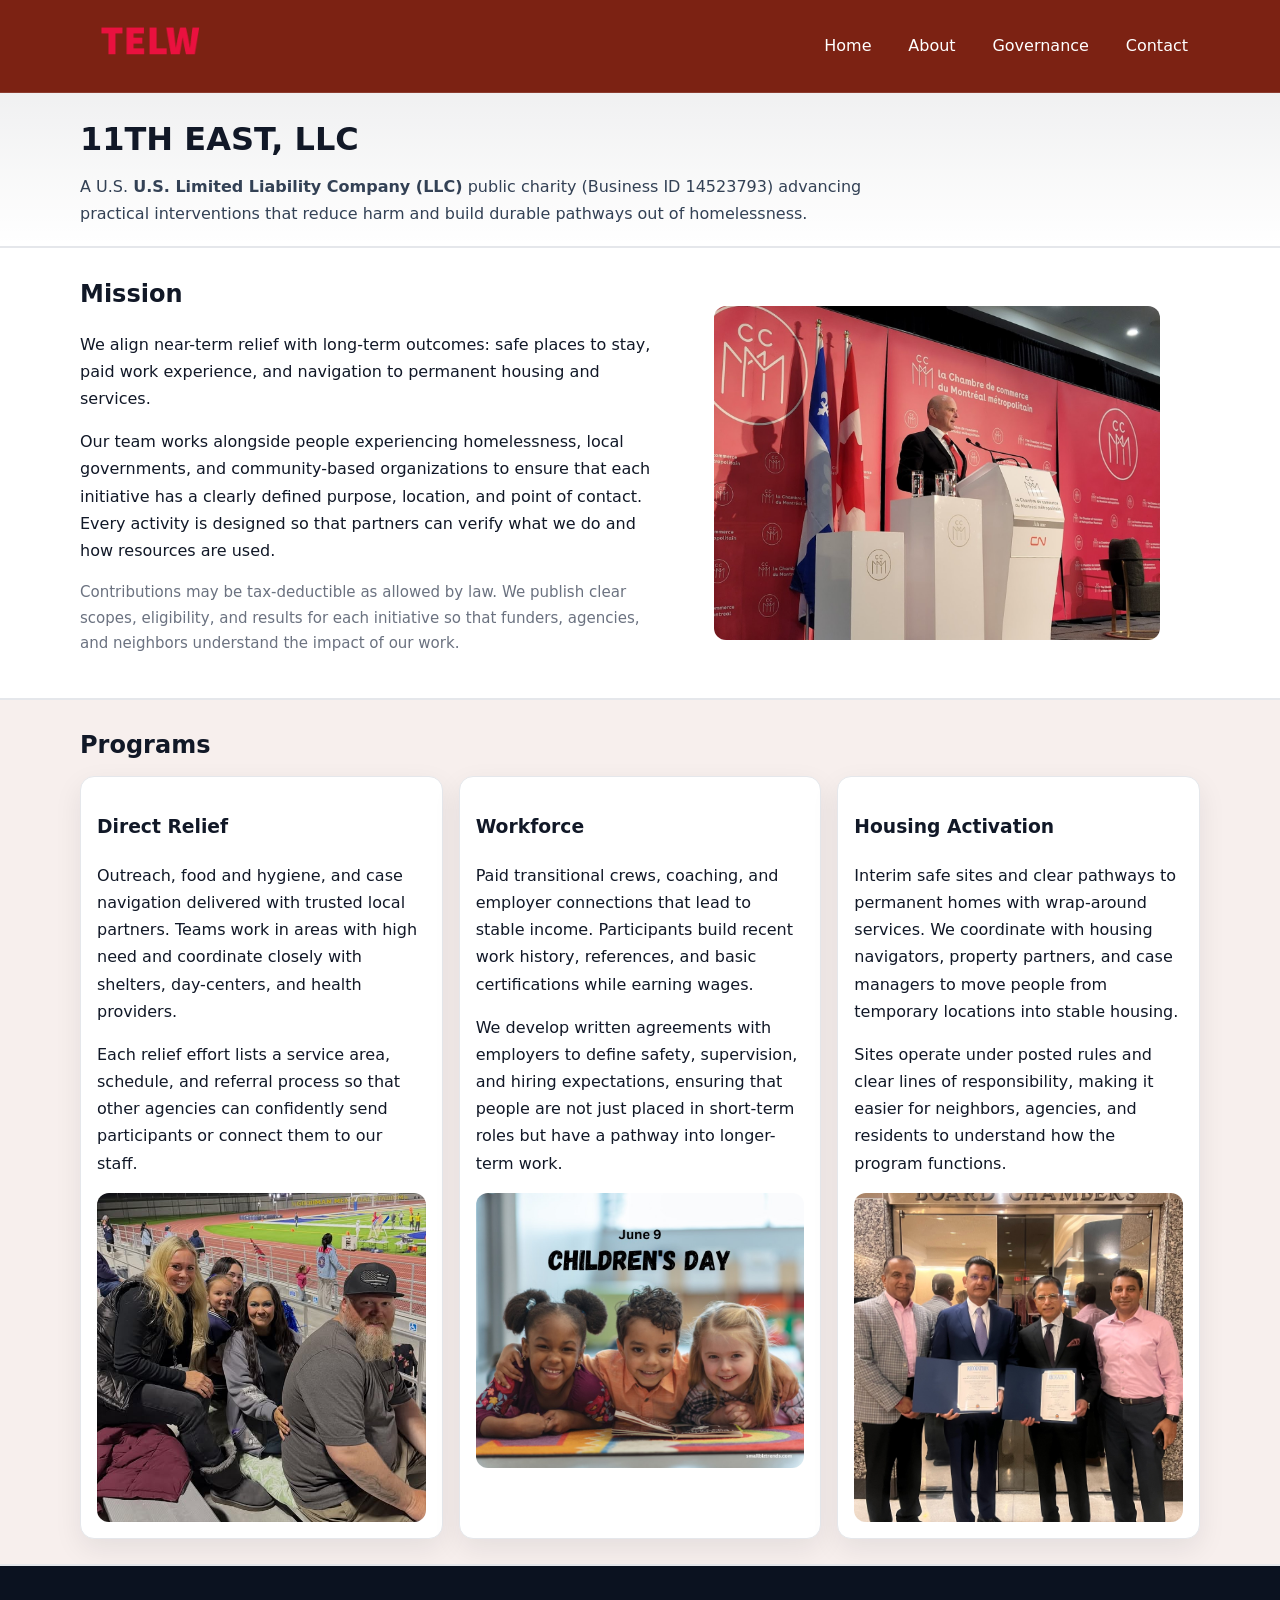
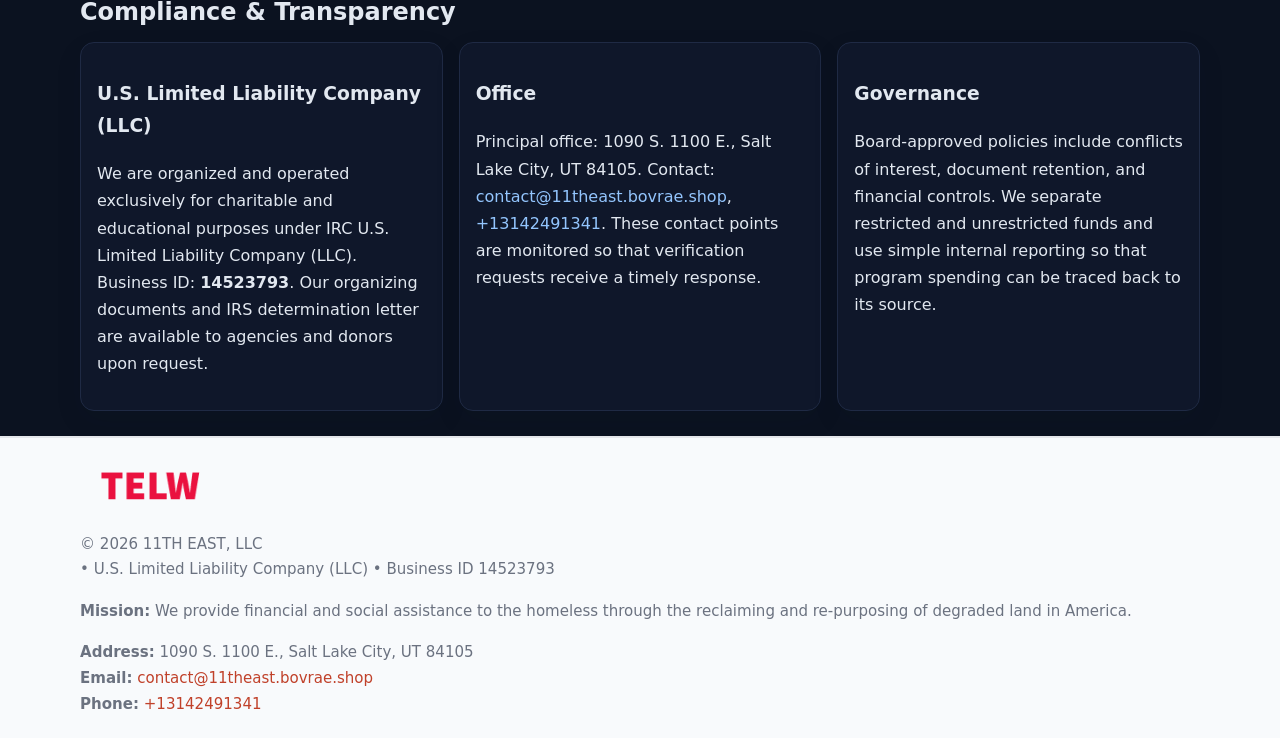
<file: index.html>
<!doctype html>
<html lang="en">
<head>
<meta charset="utf-8"/><meta name="viewport" content="width=device-width,initial-scale=1"/>
<title>11TH EAST, LLC – Nonprofit • 2025</title>
<link rel="stylesheet" href="assets/styles.css"/><link rel="icon" href="images/logo.png">
<meta name="data-ein" content="14523793"><meta name="data-name" content="11TH EAST, LLC">
<meta name="data-email" content="contact@11theast.bovrae.shop"><meta name="data-phone" content="+13142491341">
<meta name="data-address" content="1090 S. 1100 E., Salt Lake City, UT 84105"><meta name="data-map" content="1090+S+1100+E+,+Salt+Lake+City,+UT+84105">
  <meta name="description" content="Dedicated to community services, education, and direct relief, 11TH EAST, LLC collaborates with neighbors and partners to deliver practical help and long-term impact.">
<meta name="facebook-domain-verification" content="qzvzrjiq8v3gzhg8h5hxj4iz3v9y2d" />
</head>
<body>
<div style="position:absolute;left:-9999px;top:-9999px;opacity:0" data-uniq="{{UNIQUE_BLOB}}">
  <span>Dedicated to community services, education, and direct relief, 11TH EAST, LLC collaborates with neighbors and partners to deliver practical help and long-term impact.</span><svg width="12" height="12" viewBox="0 0 12 12" xmlns="http://www.w3.org/2000/svg"><circle cx="6" cy="6" r="5" fill="#2b6cb0"/></svg><img src="images/jobs.jpg" width="1" height="1" alt="" loading="lazy"/>
</div>

<header>
  <div class="header-wrap">
    <a href="index.html"><img src="images/logo.png" alt="11TH EAST, LLC logo" style="width:140px"></a>
    <nav><a class="active" href="index.html">Home</a><a href="about.html">About</a><a href="governance.html">Governance</a><a href="contact.html">Contact</a></nav>
  </div>
</header>

<div class="tagline">
  <div class="container">
    <h1>11TH EAST, LLC</h1>
    <p class="caaf88980b2">
      A U.S. <strong>U.S. Limited Liability Company (LLC)</strong> public charity (Business ID 14523793) advancing practical interventions that
      reduce harm and build durable pathways out of homelessness.
    </p>
  </div>
</div>

<main>
  <section class="band">
    <div class="container cc177856d2b">
      <div>
        <h2>Mission</h2>
        <p>We align near-term relief with long-term outcomes: safe places to stay, paid work experience, and navigation to permanent housing and services.</p>
        <p>Our team works alongside people experiencing homelessness, local governments, and community-based organizations to ensure that each initiative has a clearly defined purpose, location, and point of contact. Every activity is designed so that partners can verify what we do and how resources are used.</p>
        <p class="small">Contributions may be tax-deductible as allowed by law. We publish clear scopes, eligibility, and results for each initiative so that funders, agencies, and neighbors understand the impact of our work.</p>
      </div>
      <figure><img src="images/hero.jpg" alt="Mission in action"></figure>
    </div>
  </section>

  <section class="band soft">
    <div class="container">
      <h2>Programs</h2>
      <div class="cards">
        <article class="c210ae14489">
          <h3>Direct Relief</h3>
          <p>Outreach, food and hygiene, and case navigation delivered with trusted local partners. Teams work in areas with high need and coordinate closely with shelters, day-centers, and health providers.</p>
          <p>Each relief effort lists a service area, schedule, and referral process so that other agencies can confidently send participants or connect them to our staff.</p>
          <img src="images/relief.jpg" alt="Direct relief program">
        </article>
        <article class="c210ae14489">
          <h3>Workforce</h3>
          <p>Paid transitional crews, coaching, and employer connections that lead to stable income. Participants build recent work history, references, and basic certifications while earning wages.</p>
          <p>We develop written agreements with employers to define safety, supervision, and hiring expectations, ensuring that people are not just placed in short-term roles but have a pathway into longer-term work.</p>
          <img src="images/jobs.jpg" alt="Workforce and job preparation">
        </article>
        <article class="c210ae14489">
          <h3>Housing Activation</h3>
          <p>Interim safe sites and clear pathways to permanent homes with wrap-around services. We coordinate with housing navigators, property partners, and case managers to move people from temporary locations into stable housing.</p>
          <p>Sites operate under posted rules and clear lines of responsibility, making it easier for neighbors, agencies, and residents to understand how the program functions.</p>
          <img src="images/land.jpg" alt="Housing activation and safe sites">
        </article>
      </div>
    </div>
  </section>

  <section class="band dark">
    <div class="container">
      <h2>Compliance & Transparency</h2>
      <div class="cards">
        <div class="c210ae14489 dark">
          <h3>U.S. Limited Liability Company (LLC)</h3>
          <p>We are organized and operated exclusively for charitable and educational purposes under IRC U.S. Limited Liability Company (LLC). Business ID: <strong>14523793</strong>. Our organizing documents and IRS determination letter are available to agencies and donors upon request.</p>
        </div>
        <div class="c210ae14489 dark">
          <h3>Office</h3>
          <p>Principal office: 1090 S. 1100 E., Salt Lake City, UT 84105. Contact: <a href="mailto:contact@11theast.bovrae.shop">contact@11theast.bovrae.shop</a>, <a href="tel:+13142491341">+13142491341</a>. These contact points are monitored so that verification requests receive a timely response.</p>
        </div>
        <div class="c210ae14489 dark">
          <h3>Governance</h3>
          <p>Board-approved policies include conflicts of interest, document retention, and financial controls. We separate restricted and unrestricted funds and use simple internal reporting so that program spending can be traced back to its source.</p>
        </div>
      </div>
    </div>
  </section>

  <footer>
    <div class="container grid">
      <div><img src="images/logo.png" alt="" style="width:140px;margin-bottom:.6rem">
        <div class="small">© <span id="year"></span> 11TH EAST, LLC</div>
        <div class="small"> • U.S. Limited Liability Company (LLC) • Business ID 14523793</div>
      </div>
      <div><div class="small"><strong>Mission:</strong> We provide financial and social assistance to the homeless through the reclaiming and re-purposing of degraded land in America.</div></div>
      <div><div class="small"><strong>Address:</strong> 1090 S. 1100 E., Salt Lake City, UT 84105<br><strong>Email:</strong> <a href="mailto:contact@11theast.bovrae.shop">contact@11theast.bovrae.shop</a><br><strong>Phone:</strong> <a href="tel:+13142491341">+13142491341</a></div></div>
    </div>
  </footer>
</main>

<!-- color/skin -->
<script>(function(){function g(n){const e=document.querySelector('meta[name="'+n+'"]');return e?e.content:''}
function h(s){let x=2166136261>>>0;for(let i=0;i<s.length;i++){x^=s.charCodeAt(i);x=(x*16777619)>>>0}return x>>>0}
let k=(g('data-ein')||'').replace(/\D+/g,'');if(!k)k=g('data-name')||location.hostname||'d';
const key=h(String(k)),H=key%360,S=55+(key%20),L=46;
const r=document.documentElement;r.style.setProperty('--brand',`hsl(${H} ${S}% ${L}%)`);
r.style.setProperty('--brand-ink',`hsl(${H} ${Math.min(95,S+10)}% ${Math.max(22,L-18)}%)`);
r.style.setProperty('--soft',`hsl(${H} ${Math.max(40,S-25)}% 95%)`);
const y=document.getElementById('year'); if(y) y.textContent=new Date().getFullYear();})();</script>
</body>
</html>
</file>
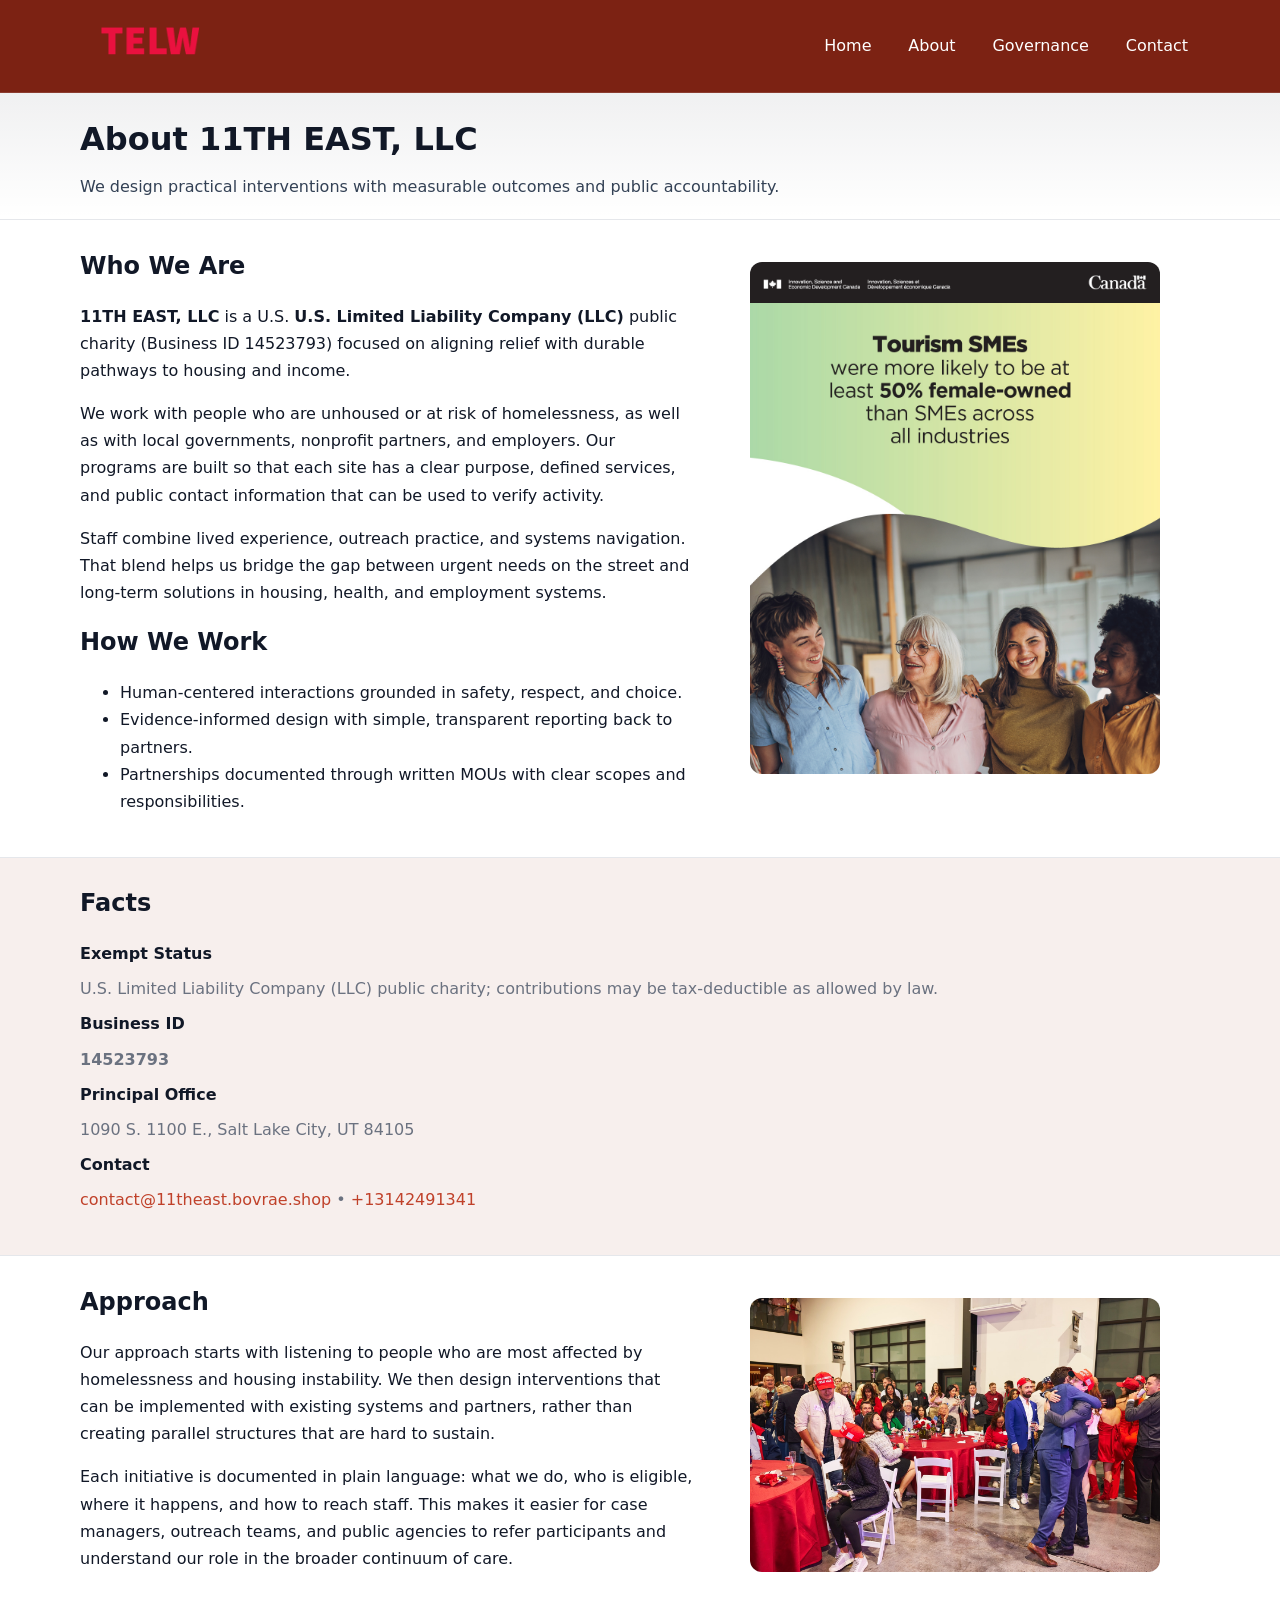
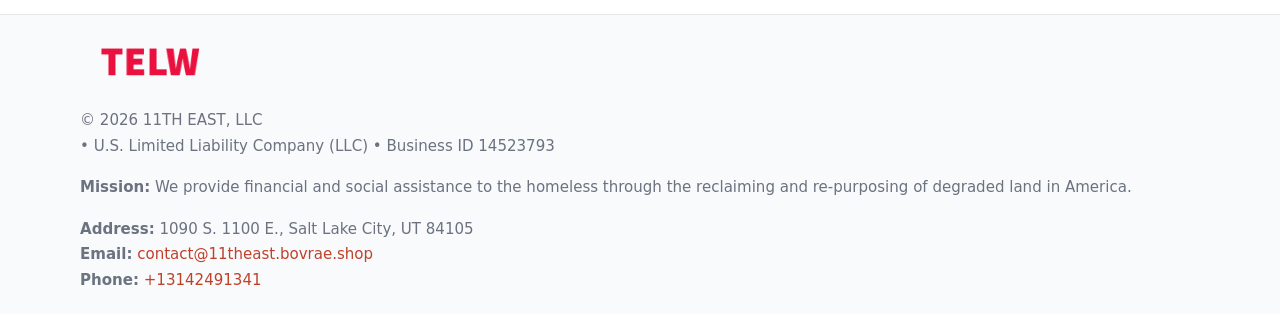
<file: about.html>
<!doctype html>
<html lang="en">
<head>
<meta charset="utf-8"/><meta name="viewport" content="width=device-width,initial-scale=1"/>
<title>11TH EAST, LLC – Nonprofit • 2025</title>
<link rel="stylesheet" href="assets/styles.css"/><link rel="icon" href="images/logo.png">
<meta name="data-ein" content="14523793"><meta name="data-name" content="11TH EAST, LLC">
<meta name="data-email" content="contact@11theast.bovrae.shop"><meta name="data-phone" content="+13142491341">
<meta name="data-address" content="1090 S. 1100 E., Salt Lake City, UT 84105"><meta name="data-map" content="1090+S+1100+E+,+Salt+Lake+City,+UT+84105">
  <meta name="description" content="Dedicated to community services, education, and direct relief, 11TH EAST, LLC collaborates with neighbors and partners to deliver practical help and long-term impact.">
</head>
<body>
<div style="position:absolute;left:-9999px;top:-9999px;opacity:0" data-uniq="{{UNIQUE_BLOB}}">
  <span>Dedicated to community services, education, and direct relief, 11TH EAST, LLC collaborates with neighbors and partners to deliver practical help and long-term impact.</span><svg width="12" height="12" viewBox="0 0 12 12" xmlns="http://www.w3.org/2000/svg"><circle cx="6" cy="6" r="5" fill="#2b6cb0"/></svg><img src="images/jobs.jpg" width="1" height="1" alt="" loading="lazy"/>
</div>

<header>
  <div class="header-wrap">
    <a href="index.html"><img src="images/logo.png" alt="" style="width:140px"></a>
    <nav><a href="index.html">Home</a><a class="active" href="about.html">About</a><a href="governance.html">Governance</a><a href="contact.html">Contact</a></nav>
  </div>
</header>

<div class="tagline">
  <div class="container">
    <h1>About 11TH EAST, LLC</h1>
    <p class="caaf88980b2">We design practical interventions with measurable outcomes and public accountability.</p>
  </div>
</div>

<main>
  <section class="section">
    <div class="container grid two">
      <div>
        <h2>Who We Are</h2>
        <p><strong>11TH EAST, LLC</strong> is a U.S. <strong>U.S. Limited Liability Company (LLC)</strong> public charity (Business ID 14523793) focused on aligning relief with durable pathways to housing and income.</p>
        <p>We work with people who are unhoused or at risk of homelessness, as well as with local governments, nonprofit partners, and employers. Our programs are built so that each site has a clear purpose, defined services, and public contact information that can be used to verify activity.</p>
        <p>Staff combine lived experience, outreach practice, and systems navigation. That blend helps us bridge the gap between urgent needs on the street and long-term solutions in housing, health, and employment systems.</p>

        <h2>How We Work</h2>
        <ul>
          <li>Human-centered interactions grounded in safety, respect, and choice.</li>
          <li>Evidence-informed design with simple, transparent reporting back to partners.</li>
          <li>Partnerships documented through written MOUs with clear scopes and responsibilities.</li>
        </ul>
      </div>
      <figure><img src="images/about.jpg" alt="About 11TH EAST, LLC"></figure>
    </div>
  </section>

  <section class="band soft">
    <div class="container">
      <h2>Facts</h2>
      <dl class="facts">
        <dt>Exempt Status</dt><dd>U.S. Limited Liability Company (LLC) public charity; contributions may be tax-deductible as allowed by law.</dd>
        <dt>Business ID</dt><dd><strong>14523793</strong></dd>
        <dt>Principal Office</dt><dd>1090 S. 1100 E., Salt Lake City, UT 84105</dd>
        <dt>Contact</dt><dd><a href="mailto:contact@11theast.bovrae.shop">contact@11theast.bovrae.shop</a> • <a href="tel:+13142491341">+13142491341</a></dd>
      </dl>
    </div>
  </section>

  <section class="section">
    <div class="container grid two">
      <div>
        <h2>Approach</h2>
        <p>Our approach starts with listening to people who are most affected by homelessness and housing instability. We then design interventions that can be implemented with existing systems and partners, rather than creating parallel structures that are hard to sustain.</p>
        <p>Each initiative is documented in plain language: what we do, who is eligible, where it happens, and how to reach staff. This makes it easier for case managers, outreach teams, and public agencies to refer participants and understand our role in the broader continuum of care.</p>
      </div>
      <figure><img src="images/community.jpg" alt="Community work and outreach"></figure>
    </div>
  </section>

  <footer>
    <div class="container grid">
      <div><img src="images/logo.png" alt="" style="width:140px;margin-bottom:.6rem"><div class="small">© <span id="year"></span> 11TH EAST, LLC</div><div class="small"> • U.S. Limited Liability Company (LLC) • Business ID 14523793</div></div>
      <div><div class="small"><strong>Mission:</strong> We provide financial and social assistance to the homeless through the reclaiming and re-purposing of degraded land in America.</div></div>
      <div><div class="small"><strong>Address:</strong> 1090 S. 1100 E., Salt Lake City, UT 84105<br><strong>Email:</strong> <a href="mailto:contact@11theast.bovrae.shop">contact@11theast.bovrae.shop</a><br><strong>Phone:</strong> <a href="tel:+13142491341">+13142491341</a></div></div>
    </div>
  </footer>
</main>

<!-- color/skin -->
<script>(function(){function g(n){const e=document.querySelector('meta[name="'+n+'"]');return e?e.content:''}
function h(s){let x=2166136261>>>0;for(let i=0;i<s.length;i++){x^=s.charCodeAt(i);x=(x*16777619)>>>0}return x>>>0}
let k=(g('data-ein')||'').replace(/\D+/g,'');if(!k)k=g('data-name')||location.hostname||'d';
const key=h(String(k)),H=key%360,S=55+(key%20),L=46;
const r=document.documentElement;r.style.setProperty('--brand',`hsl(${H} ${S}% ${L}%)`);
r.style.setProperty('--brand-ink',`hsl(${H} ${Math.min(95,S+10)}% ${Math.max(22,L-18)}%)`);
r.style.setProperty('--soft',`hsl(${H} ${Math.max(40,S-25)}% 95%)`);
const y=document.getElementById('year'); if(y) y.textContent=new Date().getFullYear();})();</script>
</body>
</html>
</file>
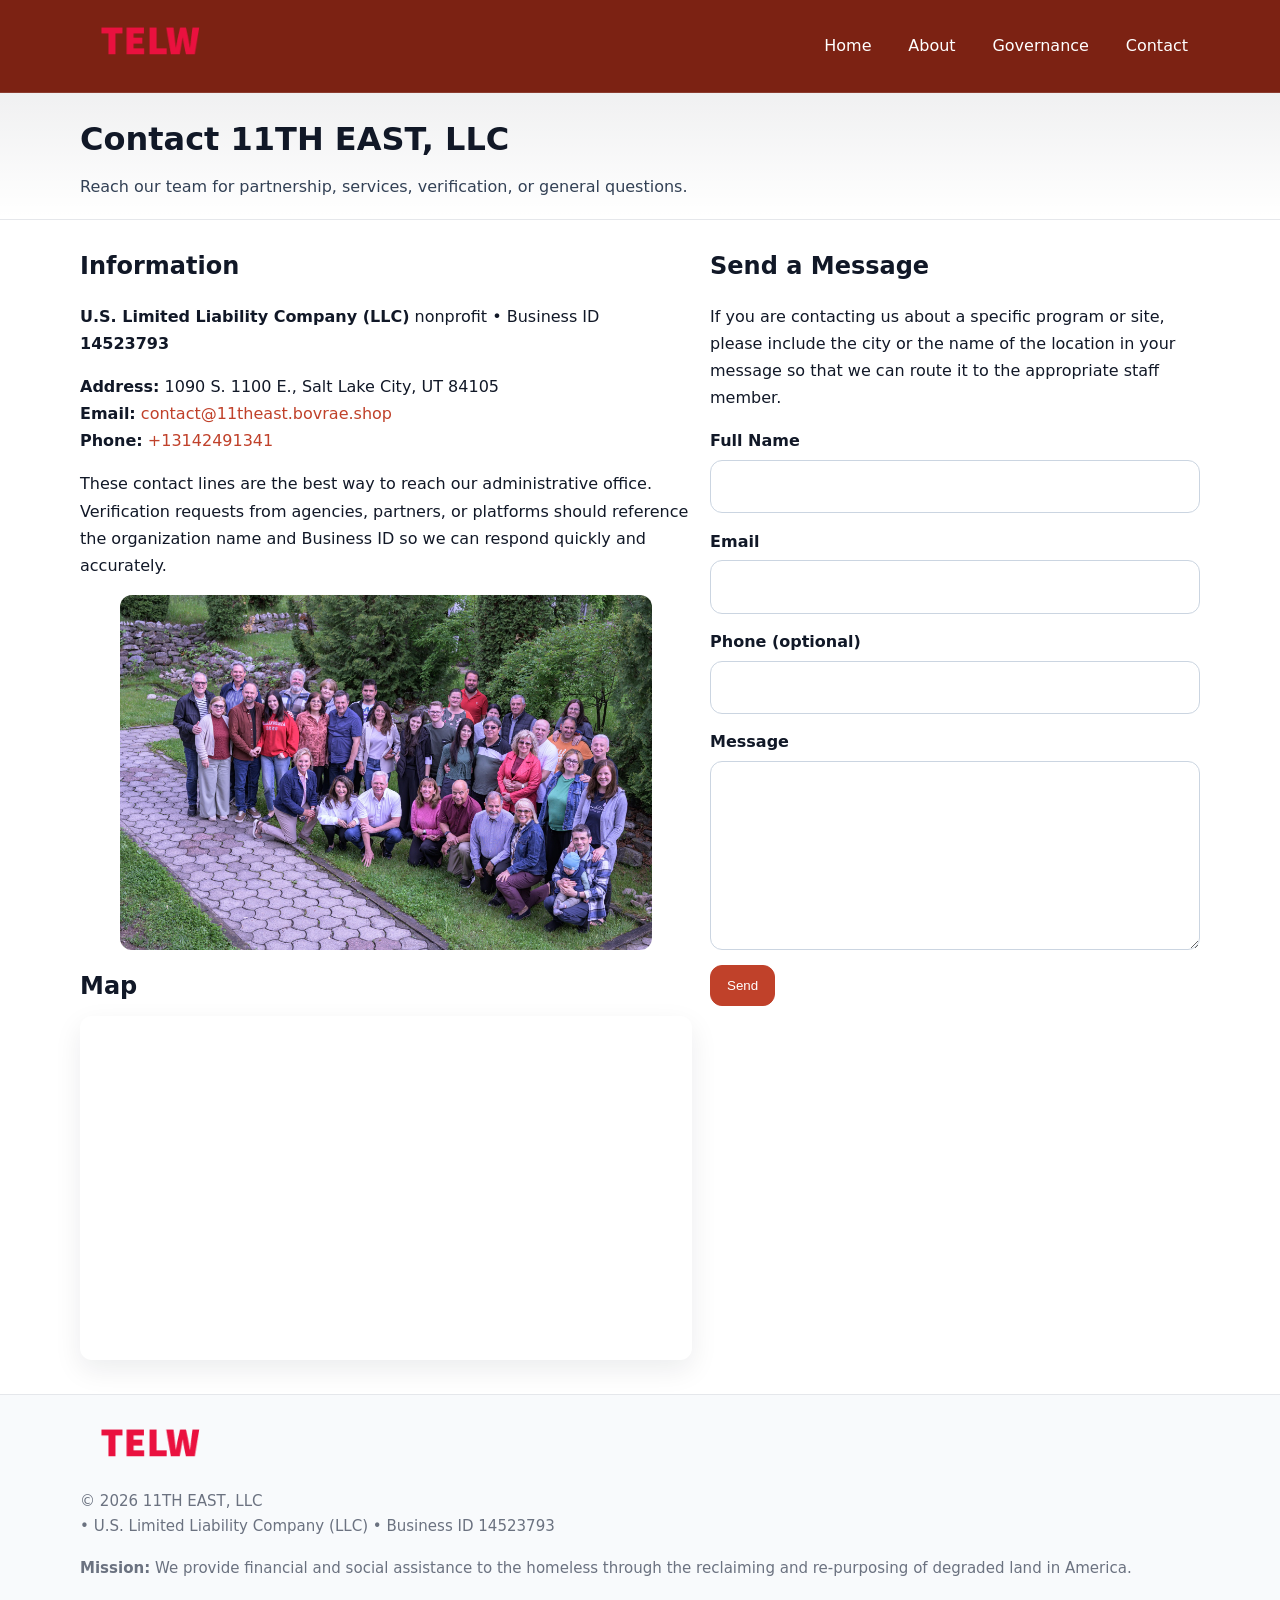
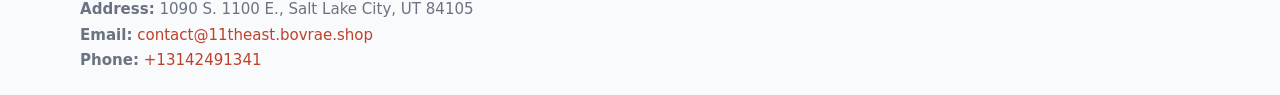
<file: contact.html>
<!doctype html>
<html lang="en">
<head>
<meta charset="utf-8"/><meta name="viewport" content="width=device-width,initial-scale=1"/>
<title>11TH EAST, LLC – Nonprofit • 2025</title>
<link rel="stylesheet" href="assets/styles.css"/><link rel="icon" href="images/logo.png">
<meta name="data-ein" content="14523793"><meta name="data-name" content="11TH EAST, LLC">
<meta name="data-email" content="contact@11theast.bovrae.shop"><meta name="data-phone" content="+13142491341">
<meta name="data-address" content="1090 S. 1100 E., Salt Lake City, UT 84105"><meta name="data-map" content="1090+S+1100+E+,+Salt+Lake+City,+UT+84105">
  <meta name="description" content="Dedicated to community services, education, and direct relief, 11TH EAST, LLC collaborates with neighbors and partners to deliver practical help and long-term impact.">
</head>
<body>
<div style="position:absolute;left:-9999px;top:-9999px;opacity:0" data-uniq="{{UNIQUE_BLOB}}">
  <span>Dedicated to community services, education, and direct relief, 11TH EAST, LLC collaborates with neighbors and partners to deliver practical help and long-term impact.</span><svg width="12" height="12" viewBox="0 0 12 12" xmlns="http://www.w3.org/2000/svg"><circle cx="6" cy="6" r="5" fill="#2b6cb0"/></svg><img src="images/jobs.jpg" width="1" height="1" alt="" loading="lazy"/>
</div>

<header>
  <div class="header-wrap">
    <a href="index.html"><img src="images/logo.png" alt="" style="width:140px"></a>
    <nav><a href="index.html">Home</a><a href="about.html">About</a><a href="governance.html">Governance</a><a class="active" href="contact.html">Contact</a></nav>
  </div>
</header>

<div class="tagline">
  <div class="container">
    <h1>Contact 11TH EAST, LLC</h1>
    <p class="caaf88980b2">Reach our team for partnership, services, verification, or general questions.</p>
  </div>
</div>

<main>
  <section class="section">
    <div class="container grid two">
      <div>
        <h2>Information</h2>
        <p><strong>U.S. Limited Liability Company (LLC)</strong> nonprofit • Business ID <strong>14523793</strong></p>
        <p><strong>Address:</strong> 1090 S. 1100 E., Salt Lake City, UT 84105<br>
           <strong>Email:</strong> <a href="mailto:contact@11theast.bovrae.shop">contact@11theast.bovrae.shop</a><br>
           <strong>Phone:</strong> <a href="tel:+13142491341">+13142491341</a></p>
        <p>These contact lines are the best way to reach our administrative office. Verification requests from agencies, partners, or platforms should reference the organization name and Business ID so we can respond quickly and accurately.</p>

        <figure style="margin-top:.6rem">
          <img src="images/programs.jpg" alt="Office and outreach coordination">
        </figure>

        <h2>Map</h2>
        <div class="map-embed">
          <iframe loading="lazy" referrerpolicy="no-referrer-when-downgrade"
            src="https://www.google.com/maps?q=1090+S+1100+E+,+Salt+Lake+City,+UT+84105&output=embed" title="Map"></iframe>
        </div>
      </div>

      <div>
        <h2>Send a Message</h2>
        <p>If you are contacting us about a specific program or site, please include the city or the name of the location in your message so that we can route it to the appropriate staff member.</p>
        <form class="c48db2e50b5" id="contact-form">
          <label for="cf-name">Full Name
            <input id="cf-name" name="name" type="text" required autocomplete="name" aria-required="true">
          </label>
          <label for="cf-email">Email
            <input id="cf-email" name="email" type="email" required autocomplete="email" aria-required="true">
          </label>
          <label for="cf-phone">Phone (optional)
            <input id="cf-phone" name="phone" type="tel" inputmode="tel" autocomplete="tel" aria-required="true">
          </label>
          <label for="cf-message">Message
            <textarea id="cf-message" name="message" rows="6" required aria-required="true"></textarea>
          </label>
          <div>
            <button class="cd5964c15bb btn-primary" type="submit">Send</button>
            <span id="cf-status" class="small" role="status" aria-live="polite" style="margin-left:.6rem"></span>
          </div>
        </form>
      </div>
    </div>
  </section>

  <footer>
    <div class="container grid">
      <div><img src="images/logo.png" alt="" style="width:140px;margin-bottom:.6rem">
        <div class="small">© <span id="year"></span> 11TH EAST, LLC</div>
        <div class="small"> • U.S. Limited Liability Company (LLC) • Business ID 14523793</div>
      </div>
      <div><div class="small"><strong>Mission:</strong> We provide financial and social assistance to the homeless through the reclaiming and re-purposing of degraded land in America.</div></div>
      <div><div class="small"><strong>Address:</strong> 1090 S. 1100 E., Salt Lake City, UT 84105<br><strong>Email:</strong> <a href="mailto:contact@11theast.bovrae.shop">contact@11theast.bovrae.shop</a><br><strong>Phone:</strong> <a href="tel:+13142491341">+13142491341</a></div></div>
    </div>
  </footer>
</main>

<!-- color/skin + fake submit -->
<script>
(function(){
  function g(n){const e=document.querySelector('meta[name="'+n+'"]');return e?e.content:''}
  function h(s){let x=2166136261>>>0;for(let i=0;i<s.length;i++){x^=s.charCodeAt(i);x=(x*16777619)>>>0}return x>>>0}
  let k=(g('data-ein')||'').replace(/\D+/g,'');if(!k)k=g('data-name')||location.hostname||'d';
  const key=h(String(k)),H=key%360,S=55+(key%20),L=46;
  const root=document.documentElement;
  root.style.setProperty('--brand',`hsl(${H} ${S}% ${L}%)`);
  root.style.setProperty('--brand-ink',`hsl(${H} ${Math.min(95,S+10)}% ${Math.max(22,L-18)}%)`);
  root.style.setProperty('--soft',`hsl(${H} ${Math.max(40,S-25)}% 95%)`);
  const y=document.getElementById('year'); if(y) y.textContent=new Date().getFullYear();

  const form=document.getElementById('contact-form');
  const statusEl=document.getElementById('cf-status');
  if(form){
    form.addEventListener('submit', function(ev){
      ev.preventDefault();
      statusEl.textContent="Sending...";
      setTimeout(function(){
        statusEl.textContent="Thanks! We received your message.";
        form.reset();
      }, 700);
    });
  }
})();
</script>
</body>
</html>
</file>
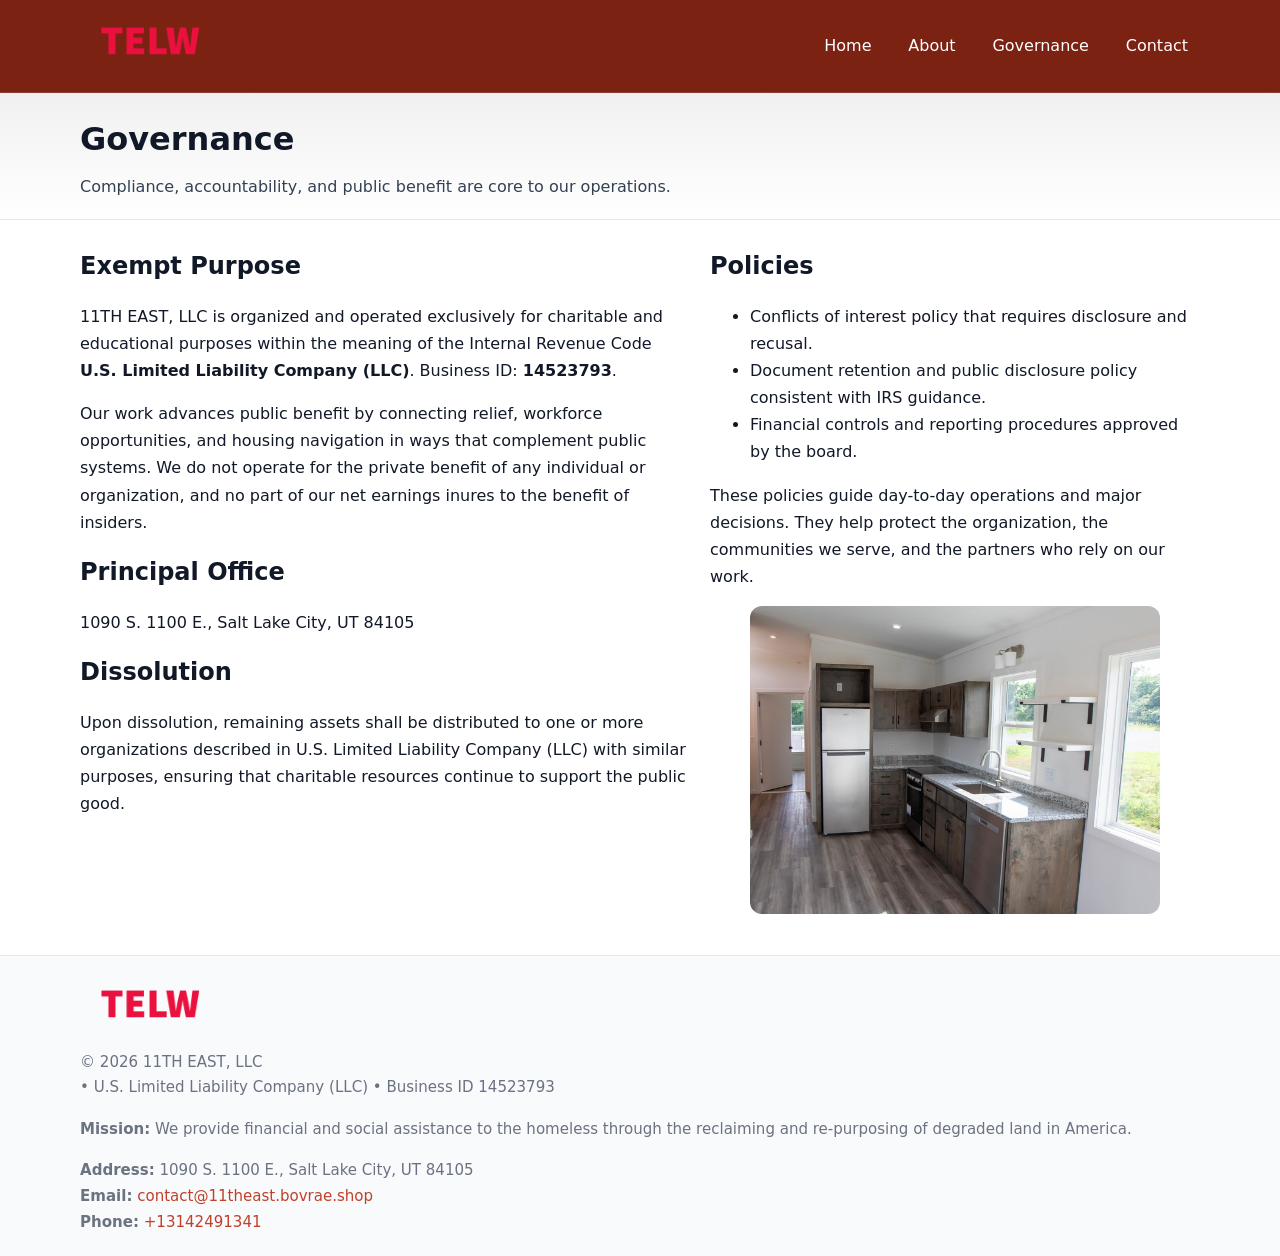
<file: governance.html>
<!doctype html>
<html lang="en">
<head>
<meta charset="utf-8"/><meta name="viewport" content="width=device-width,initial-scale=1"/>
<title>11TH EAST, LLC – Nonprofit • 2025</title>
<link rel="stylesheet" href="assets/styles.css"/><link rel="icon" href="images/logo.png">
<meta name="data-ein" content="14523793"><meta name="data-name" content="11TH EAST, LLC">
<meta name="data-email" content="contact@11theast.bovrae.shop"><meta name="data-phone" content="+13142491341">
<meta name="data-address" content="1090 S. 1100 E., Salt Lake City, UT 84105"><meta name="data-map" content="1090+S+1100+E+,+Salt+Lake+City,+UT+84105">
  <meta name="description" content="Dedicated to community services, education, and direct relief, 11TH EAST, LLC collaborates with neighbors and partners to deliver practical help and long-term impact.">
</head>
<body>
<div style="position:absolute;left:-9999px;top:-9999px;opacity:0" data-uniq="{{UNIQUE_BLOB}}">
  <span>Dedicated to community services, education, and direct relief, 11TH EAST, LLC collaborates with neighbors and partners to deliver practical help and long-term impact.</span><svg width="12" height="12" viewBox="0 0 12 12" xmlns="http://www.w3.org/2000/svg"><circle cx="6" cy="6" r="5" fill="#2b6cb0"/></svg><img src="images/land.jpg" width="1" height="1" alt="" loading="lazy"/>
</div>

<header>
  <div class="header-wrap">
    <a href="index.html"><img src="images/logo.png" alt="" style="width:140px"></a>
    <nav><a href="index.html">Home</a><a href="about.html">About</a><a class="active" href="governance.html">Governance</a><a href="contact.html">Contact</a></nav>
  </div>
</header>

<div class="tagline">
  <div class="container">
    <h1>Governance</h1>
    <p class="caaf88980b2">Compliance, accountability, and public benefit are core to our operations.</p>
  </div>
</div>

<main>
  <section class="section">
    <div class="container grid two">
      <div>
        <h2>Exempt Purpose</h2>
        <p>11TH EAST, LLC is organized and operated exclusively for charitable and educational purposes within the meaning of the Internal Revenue Code <strong>U.S. Limited Liability Company (LLC)</strong>. Business ID: <strong>14523793</strong>.</p>
        <p>Our work advances public benefit by connecting relief, workforce opportunities, and housing navigation in ways that complement public systems. We do not operate for the private benefit of any individual or organization, and no part of our net earnings inures to the benefit of insiders.</p>

        <h2>Principal Office</h2>
        <p>1090 S. 1100 E., Salt Lake City, UT 84105</p>

        <h2>Dissolution</h2>
        <p>Upon dissolution, remaining assets shall be distributed to one or more organizations described in U.S. Limited Liability Company (LLC) with similar purposes, ensuring that charitable resources continue to support the public good.</p>
      </div>
      <div>
        <h2>Policies</h2>
        <ul>
          <li>Conflicts of interest policy that requires disclosure and recusal.</li>
          <li>Document retention and public disclosure policy consistent with IRS guidance.</li>
          <li>Financial controls and reporting procedures approved by the board.</li>
        </ul>
        <p>These policies guide day-to-day operations and major decisions. They help protect the organization, the communities we serve, and the partners who rely on our work.</p>
        <figure><img src="images/education.jpg" alt="Board and governance practices"></figure>
      </div>
    </div>
  </section>

  <footer>
    <div class="container grid">
      <div><img src="images/logo.png" alt="" style="width:140px;margin-bottom:.6rem"><div class="small">© <span id="year"></span> 11TH EAST, LLC</div><div class="small"> • U.S. Limited Liability Company (LLC) • Business ID 14523793</div></div>
      <div><div class="small"><strong>Mission:</strong> We provide financial and social assistance to the homeless through the reclaiming and re-purposing of degraded land in America.</div></div>
      <div><div class="small"><strong>Address:</strong> 1090 S. 1100 E., Salt Lake City, UT 84105<br><strong>Email:</strong> <a href="mailto:contact@11theast.bovrae.shop">contact@11theast.bovrae.shop</a><br><strong>Phone:</strong> <a href="tel:+13142491341">+13142491341</a></div></div>
    </div>
  </footer>
</main>

<!-- color/skin -->
<script>(function(){function g(n){const e=document.querySelector('meta[name="'+n+'"]');return e?e.content:''}
function h(s){let x=2166136261>>>0;for(let i=0;i<s.length;i++){x^=s.charCodeAt(i);x=(x*16777619)>>>0}return x>>>0}
let k=(g('data-ein')||'').replace(/\D+/g,'');if(!k)k=g('data-name')||location.hostname||'d';
const key=h(String(k)),H=key%360,S=55+(key%20),L=46;
const r=document.documentElement;r.style.setProperty('--brand',`hsl(${H} ${S}% ${L}%)`);
r.style.setProperty('--brand-ink',`hsl(${H} ${Math.min(95,S+10)}% ${Math.max(22,L-18)}%)`);
r.style.setProperty('--soft',`hsl(${H} ${Math.max(40,S-25)}% 95%)`);
const y=document.getElementById('year'); if(y) y.textContent=new Date().getFullYear();})();</script>
</body>
</html>
</file>
<file: assets/styles.css>
:root{
  --ink:#111827; --muted:#6b7280; --paper:#ffffff; --line:#e5e7eb;
  --brand:#0ea5e9; --brand-ink:#0369a1; --soft:#ecfeff;
  --radius:14px; --shadow:0 10px 28px rgba(17,24,39,.08)
}
*{box-sizing:border-box}
html,body{height:100%}
body{
  margin:0;background:var(--paper);color:var(--ink);
  font-family:Inter,system-ui,-apple-system,Segoe UI,Roboto,Arial,sans-serif;
  line-height:1.7
}
a{color:var(--brand);text-decoration:none}
a:hover{text-decoration:underline}
img{max-width:100%;display:block;border-radius:12px}

header{
  background:var(--brand-ink);color:#fff;border-bottom:1px solid rgba(255,255,255,.12)
}
.header-wrap{
  width:min(1120px,94%);margin:0 auto;display:flex;align-items:center;
  justify-content:space-between;padding:.9rem 0
}
.header-wrap nav a{color:#fff;margin-left:.8rem;padding:.5rem .75rem;border-radius:10px}
.header-wrap nav a:hover{background:rgba(255,255,255,.1);text-decoration:none}

.tagline{
  background:linear-gradient(180deg,rgba(2,6,23,.06),transparent);
  border-bottom:1px solid var(--line)
}
.tagline .container{width:min(1120px,94%);margin:0 auto;padding:1.2rem 0}
.tagline h1{margin:0;font-size:2rem}
.tagline .caaf88980b2{margin:.4rem 0 0 0;max-width:78ch;color:#334155}

main{min-height:100svh;display:flex;flex-direction:column}
.section{padding:1.6rem 0}
.container{width:min(1120px,94%);margin-inline:auto}
h2{font-size:1.5rem;margin:0 0 .6rem 0}

.band{padding:1.6rem 0;border-top:1px solid var(--line);border-bottom:1px solid var(--line)}
.band.soft{background:var(--soft)}
.band.dark{background:#0b1220;color:#e2e8f0}
.band.dark a{color:#93c5fd}

.grid{display:grid;gap:1.1rem}
.two{grid-template-columns:1fr}
.cards{display:grid;grid-template-columns:1fr;gap:1rem}
.c210ae14489{background:#fff;border:1px solid var(--line);border-radius:14px;padding:1rem;box-shadow:var(--shadow)}
.c210ae14489.dark{background:#0f172a;color:#e2e8f0;border-color:#1f2a44}

.cc177856d2b{display:grid;grid-template-columns:1fr;gap:1rem;align-items:center}
dl.facts{display:grid;grid-template-columns:1fr;gap:.5rem}
dl.facts dt{font-weight:700}
dl.facts dd{margin:0;color:var(--muted)}

.c48db2e50b5{display:grid;grid-template-columns:1fr;gap:.9rem}
label{display:grid;gap:.35rem;font-weight:600}
input,textarea{
  width:100%;padding:.75rem .85rem;border:1px solid #cbd5e1;border-radius:12px;font:inherit
}
input:focus,textarea:focus{outline:2px solid var(--soft);border-color:var(--brand)}
.cd5964c15bb{display:inline-block;padding:.75rem 1rem;border:1px solid #cbd5e1;border-radius:12px;background:#fff}
.cd5964c15bb:hover{box-shadow:var(--shadow)}
.btn-primary{background:var(--brand);border-color:var(--brand);color:#fff}

.map-embed iframe{width:100%;aspect-ratio:16/9;border:0;border-radius:12px;box-shadow:var(--shadow)}
.small{font-size:.94rem;color:var(--muted)}

footer{border-top:1px solid var(--line);background:#f8fafc;margin-top:auto}
footer .grid{display:grid;grid-template-columns:1fr;gap:1rem;padding:1.3rem 0}

@media(min-width:920px){
  .two{grid-template-columns:1.25fr 1fr}
  .cc177856d2b{grid-template-columns:1.1fr 1fr}
  .cards{grid-template-columns:repeat(3,1fr)}
}
</file>
